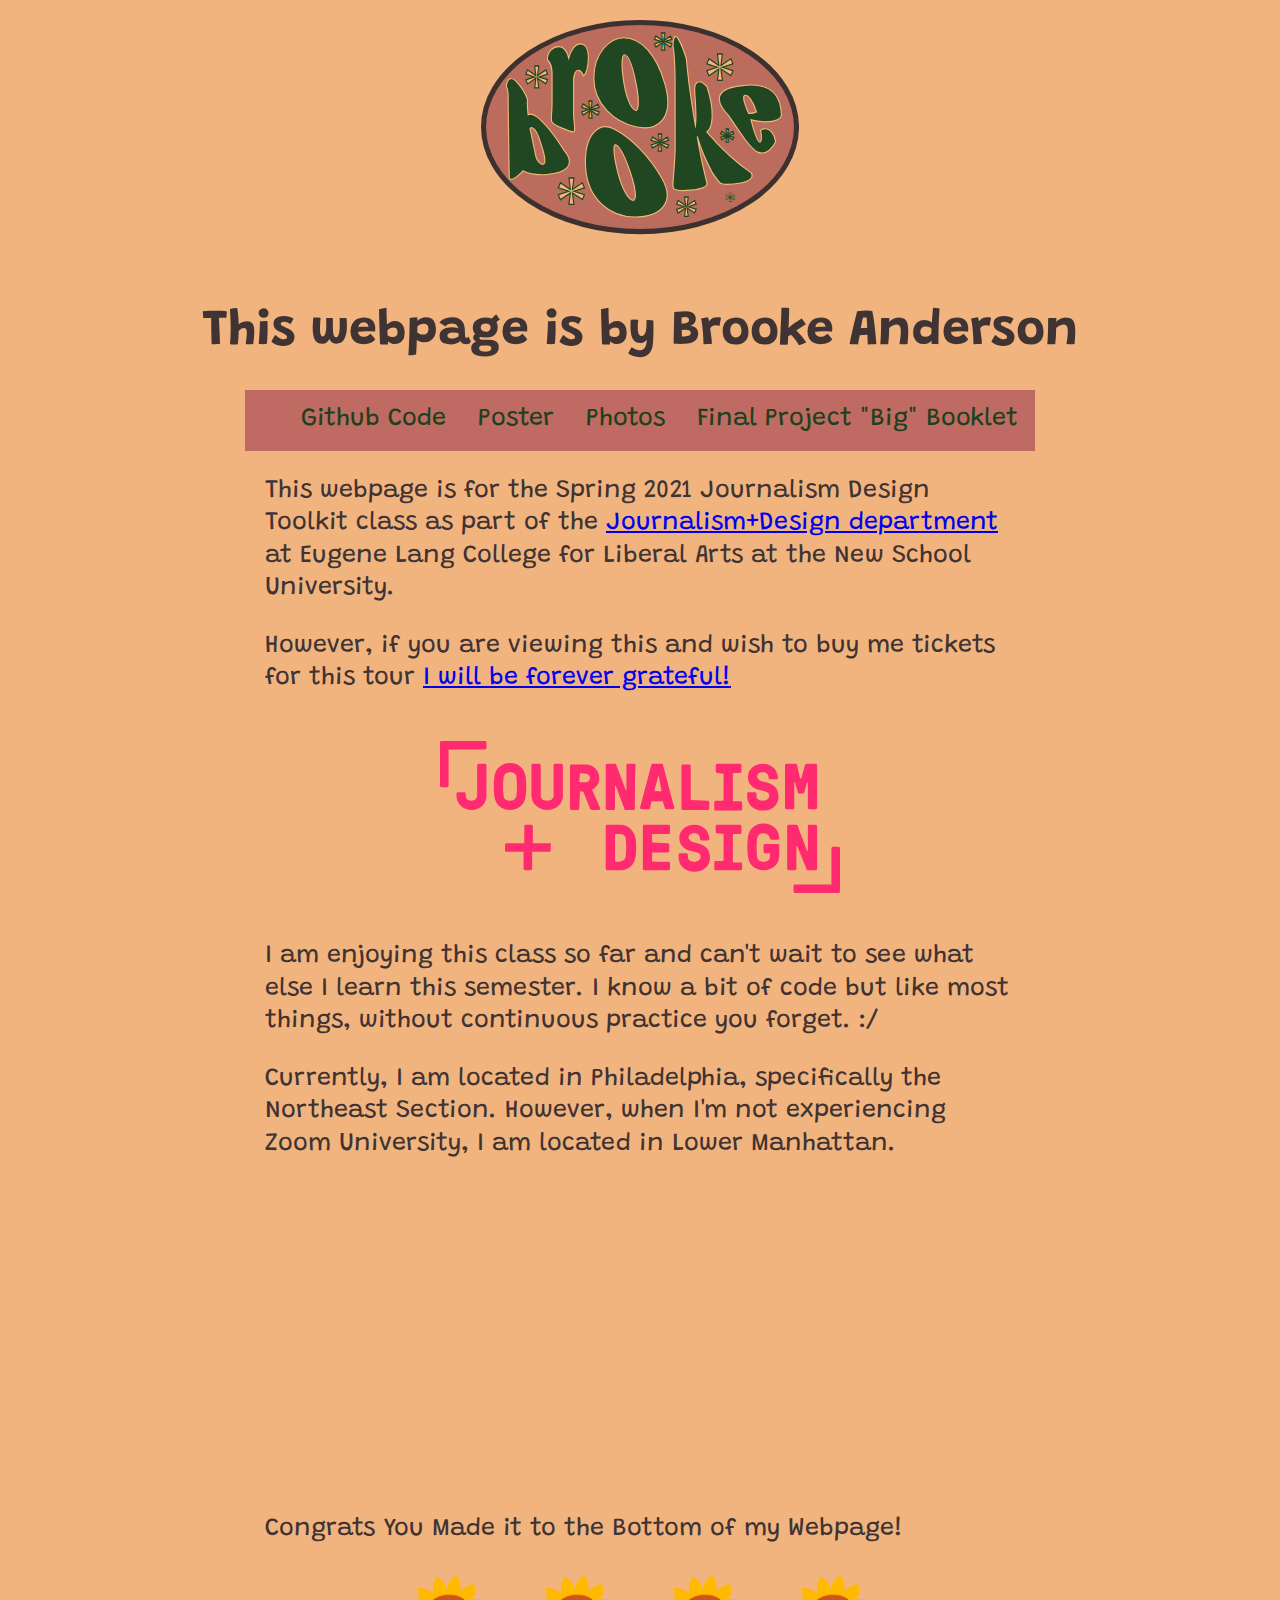
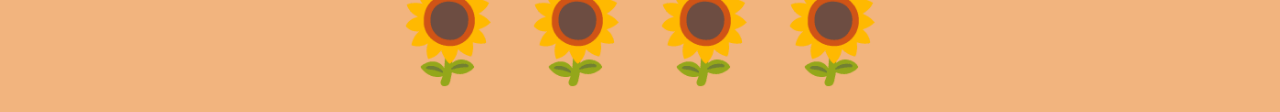
<file: index.html>
<!DOCTYPE html>
<html lang="en">

	<head>
		<meta charset="utf-8" />
		<meta name="viewport" content="width=device-width, initial-scale=1.0" />
		<title>Brooke’s Homepage for Journalism Design Toolkit</title>
		<!-- THIS IS MY COMMENT THAT WAS REQUIRED -->
		<link rel="preconnect" href="https://fonts.gstatic.com">
		<link href="https://fonts.googleapis.com/css2?family=Grandstander:wght@400;900&display=swap" rel="stylesheet">
		<link rel="stylesheet" href="stylesheets/styles2.css" type="text/css" /> 
	</head>

	<body>
<img class="brookelogo" src="brooke.logo.svg" style="
    height: 250px";> 

<h1 class="main-hed">This webpage is by Brooke Anderson</h1>

<ul>
  <li><a href="https://github.com/andeb188/jdtoolkit-homepage">Github Code</a></li>
  <li><a href="poster.html">Poster</a></li>
  <li><a href="photos.html">Photos</a></li>
  <li><a href="booklet.html">Final Project "Big" Booklet</a></li>
</ul>
		
    <p>
      This webpage is for the Spring 2021 Journalism Design Toolkit class as part of the <a href="https://www.newschool.edu/lang/journalism-design/">Journalism+Design department</a> at Eugene Lang College for Liberal Arts at the New School University.
 
    </p>

<p> However, if you are viewing this and wish to buy me tickets for this tour <a href="https://www.theweeknd.com/tour"> I will be forever grateful! </a> </p>

<a href="https://journalismdesign.com/"> <img class="logo" src="jd-logo.svg"></a>

<p> 
	I am enjoying this class so far and can't wait to see what else I learn this semester. I know a bit of code but like most things, without continuous practice you forget. :/
		</p>

<p> Currently, I am located in Philadelphia, specifically the Northeast Section. However, when I'm not experiencing Zoom University, I am located in Lower Manhattan. </p> 
	<iframe src="https://www.google.com/maps/embed?pb=!1m18!1m12!1m3!1d97706.5070305307!2d-75.1049553606534!3d40.068087484538005!2m3!1f0!2f0!3f0!3m2!1i1024!2i768!4f13.1!3m3!1m2!1s0x89c6b38c801f982f%3A0xac6708900cf1d2fa!2sNortheast%20Philadelphia%2C%20Philadelphia%2C%20PA!5e0!3m2!1sen!2sus!4v1617059022325!5m2!1sen!2sus" width="400" height="300" style="border:0;" allowfullscreen="" loading="lazy"></iframe> 
	<iframe src="https://www.google.com/maps/embed?pb=!1m18!1m12!1m3!1d24190.724615109295!2d-74.01299938269179!3d40.721525902466695!2m3!1f0!2f0!3f0!3m2!1i1024!2i768!4f13.1!3m3!1m2!1s0x89c259885419838b%3A0x2d39c2f6ed6db3c!2sLower%20Manhattan%2C%20New%20York%2C%20NY!5e0!3m2!1sen!2sus!4v1617059172614!5m2!1sen!2sus" width="400" height="300" style="border:0;" allowfullscreen="" loading="lazy"></iframe>
		
    <p>
    Congrats You Made it to the Bottom of my Webpage! 
		</p>


<span style='font-size:100px;'>&#127803;</span>
<span style='font-size:100px;'>&#127803;</span>
<span style='font-size:100px;'>&#127803;</span>
<span style='font-size:100px;'>&#127803;</span>
</html>
</file>
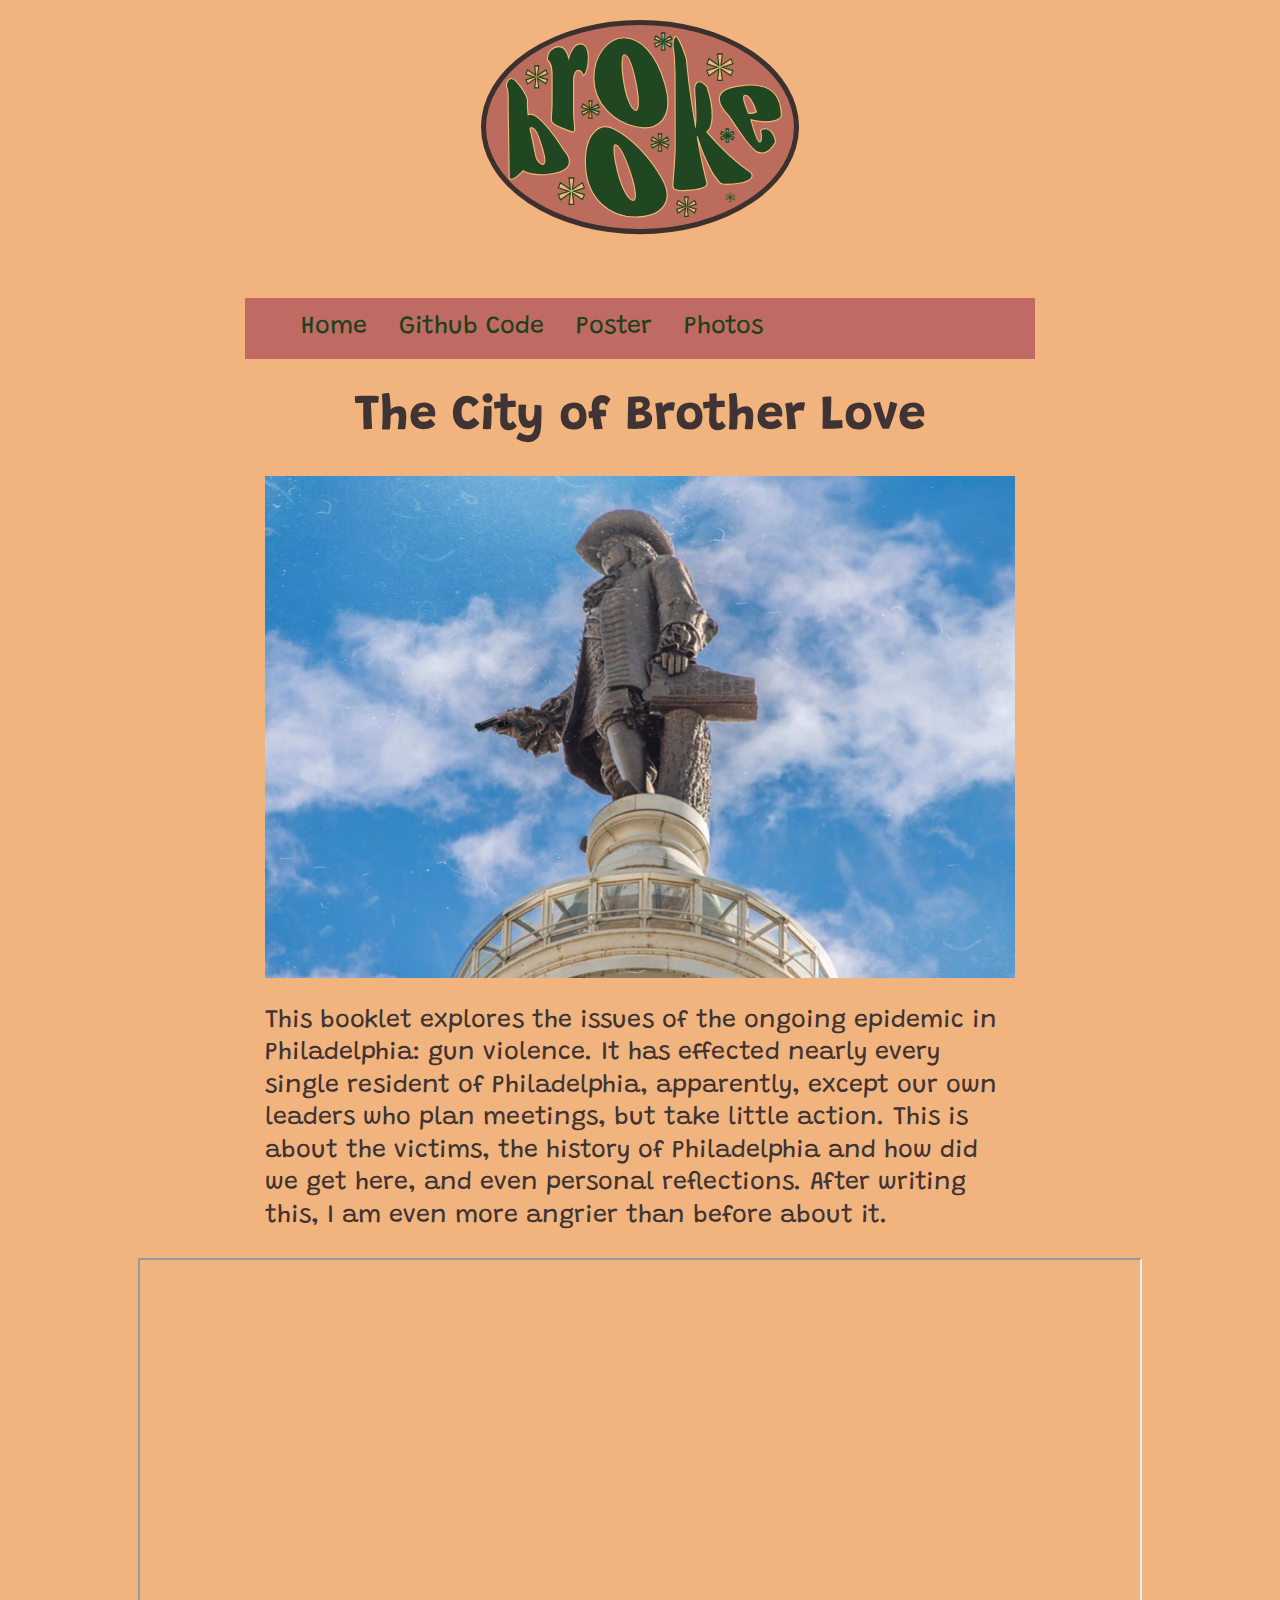
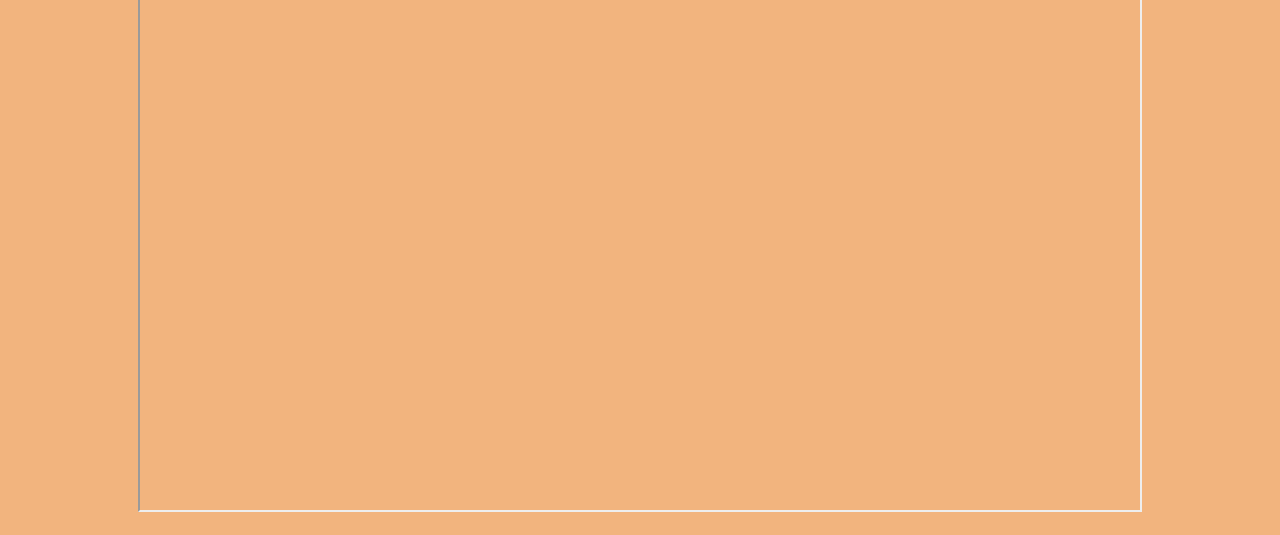
<file: booklet.html>
<!DOCTYPE html>
<html>
<head>
	<title>Final Project Booklet</title>
	<link rel="preconnect" href="https://fonts.gstatic.com">
		<link href="https://fonts.googleapis.com/css2?family=Grandstander:wght@400;900&display=swap" rel="stylesheet">
		<link rel="stylesheet" href="stylesheets/styles2.css" type="text/css" /> 
</head>

<img class="brookelogo" src="brooke.logo.svg" style="
    height: 250px";> 

<ul>
  <li><a href="index.html">Home</a></li>
  <li><a href="https://github.com/andeb188/jdtoolkit-homepage">Github Code</a></li>
  <li><a href="poster.html">Poster</a></li>
  <li><a href="photos.html">Photos</a></li>
</ul>

<body>
    <h1>The City of Brother Love </h1>
    <img src="will.JPG" width="750px">
    <p> This booklet explores the issues of the ongoing epidemic in Philadelphia: gun violence. It has effected nearly every single resident of Philadelphia, apparently, except our own leaders who plan meetings, but take little action. This is about the victims, the history of Philadelphia and how did we get here, and even personal reflections. After writing this, I am even more angrier than before about it.  </p>
    <iframe src="CityofBrotherlyLove.BA.jdfp.pdf" width="1000px" height="850px">
    </iframe>

</body>
</html>
</file>
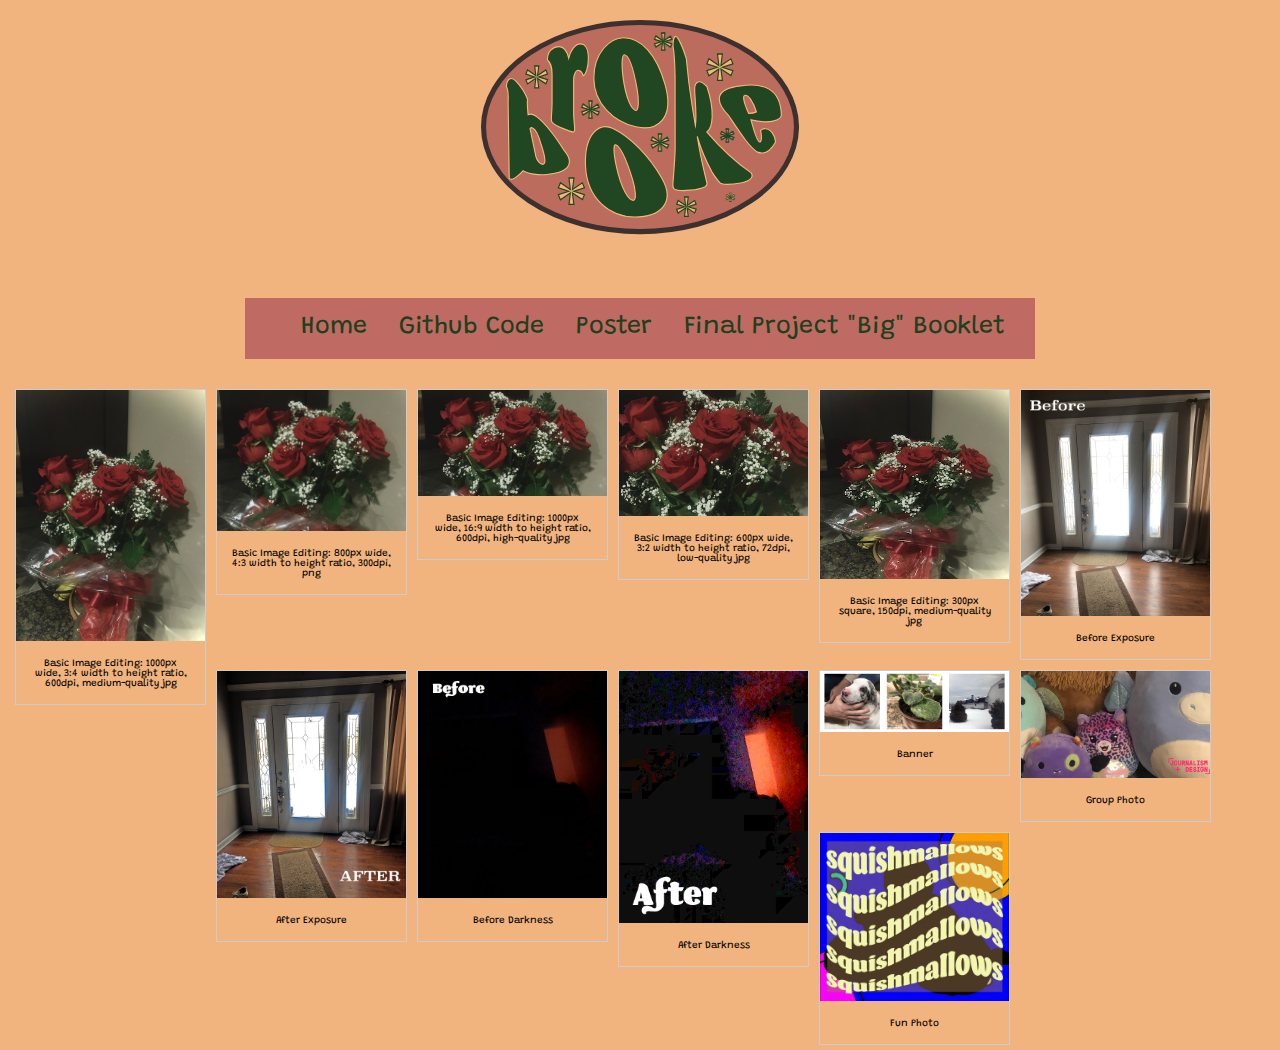
<file: photos.html>
<!DOCTYPE html>
<html>
<head>
	<title>Photos</title>
	<link rel="preconnect" href="https://fonts.gstatic.com">
		<link href="https://fonts.googleapis.com/css2?family=Grandstander:wght@400;900&display=swap" rel="stylesheet">
		<link rel="stylesheet" href="stylesheets/styles2.css" type="text/css" /> 
</head>

<img class="brookelogo" src="brooke.logo.svg" style="
    height: 250px";> 

<ul>
  <li><a href="index.html">Home</a></li>
  <li><a href="https://github.com/andeb188/jdtoolkit-homepage">Github Code</a></li>
  <li><a href="poster.html">Poster</a></li>
  <li><a href="booklet.html">Final Project "Big" Booklet</a></li>
</ul>


<div class="gallery">
  <a target="_blank" href="roses1.jpg">
    <img src="roses1.jpg">
  </a>
  <div class="desc">Basic Image Editing: 1000px wide, 3:4 width to height ratio, 600dpi, medium-quality jpg </div>
</div>

<div class="gallery">
  <a target="_blank" href="rose2.png">
    <img src="rose2.png">
  </a>
  <div class="desc">Basic Image Editing: 800px wide, 4:3 width to height ratio, 300dpi, png</div>
</div>

<div class="gallery">
  <a target="_blank" href="rose3.jpg">
    <img src="rose3.jpg">
  </a>
  <div class="desc">Basic Image Editing: 1000px wide, 16:9 width to height ratio, 600dpi, high-quality jpg </div>
</div>

<div class="gallery">
  <a target="_blank" href="rose4.jpg">
    <img src="rose4.jpg">
  </a>
  <div class="desc">Basic Image Editing: 600px wide, 3:2 width to height ratio, 72dpi, low-quality jpg</div>
</div>

<div class="gallery">
  <a target="_blank" href="roses5.jpg">
    <img src="roses5.jpg">
  </a>
  <div class="desc">Basic Image Editing: 300px square, 150dpi, medium-quality jpg</div>
</div>

<div class="gallery">
  <a target="_blank" href="brooke.before.ex.jpg">
    <img src="brooke.before.ex.jpg">
  </a>
  <div class="desc">Before Exposure</div>
</div>

<div class="gallery">
  <a target="_blank" href="brooke.exposure.jpg">
    <img src="brooke.exposure.jpg">
  </a>
  <div class="desc">After Exposure</div>
</div>

<div class="gallery">
  <a target="_blank" href="brooke.dark.before.jpg">
    <img src="brooke.dark.before.jpg">
  </a>
  <div class="desc">Before Darkness</div>
</div>

<div class="gallery">
  <a target="_blank" href="brooke.dark.jpg">
    <img src="brooke.dark.jpg">
  </a>
  <div class="desc">After Darkness</div>
</div>

<div class="gallery">
  <a target="_blank" href="brooke.banner.jpg">
    <img src="brooke.banner.jpg">
  </a>
  <div class="desc">Banner</div>
</div>

<div class="gallery">
  <a target="_blank" href="brooke.group.jpg">
    <img src="brooke.group.jpg">
  </a>
  <div class="desc">Group Photo</div>
</div>

<div class="gallery">
  <a target="_blank" href="brooke.crazy.jpg">
    <img src="brooke.crazy.jpg">
  </a>
  <div class="desc">Fun Photo </div>
</div>

</body>
</html>
</file>
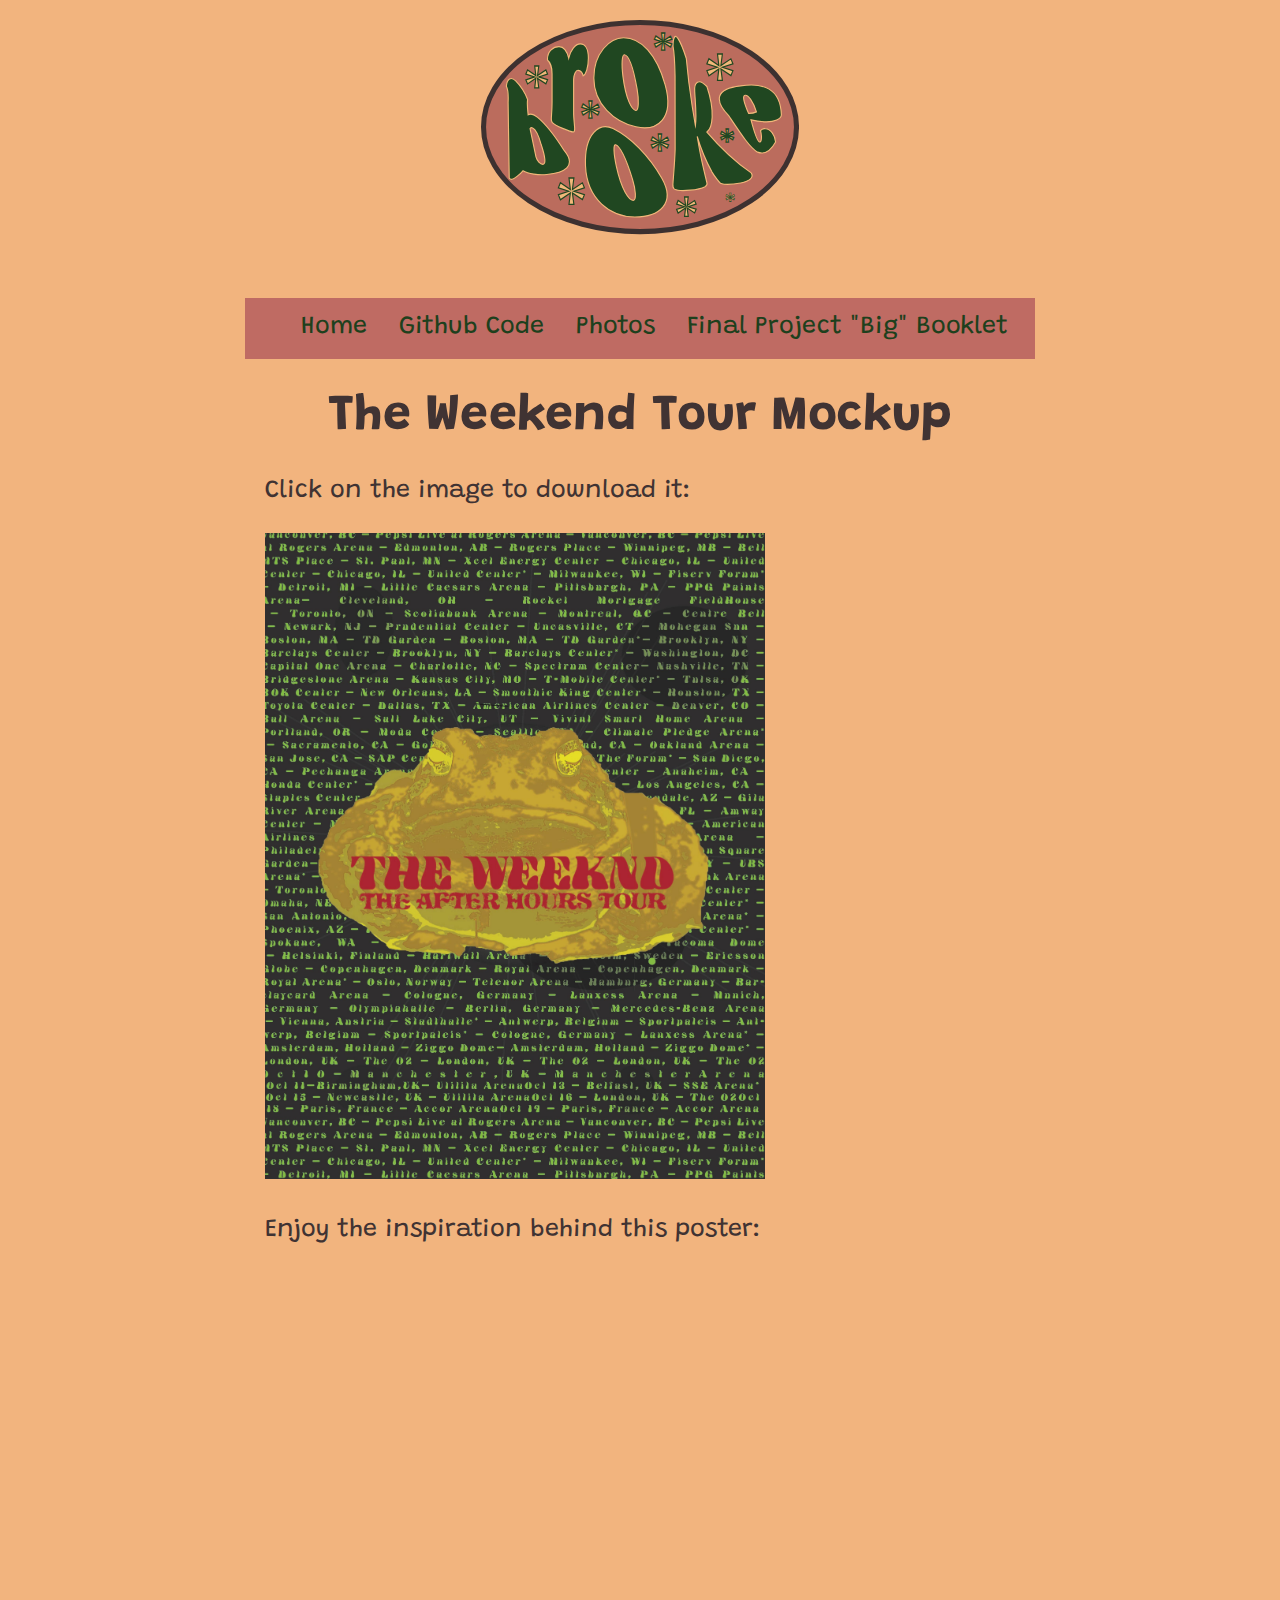
<file: poster.html>
<!DOCTYPE html>
<html>
<head>
	<title>Posters</title>
	<link rel="preconnect" href="https://fonts.gstatic.com">
		<link href="https://fonts.googleapis.com/css2?family=Grandstander:wght@400;900&display=swap" rel="stylesheet">
		<link rel="stylesheet" href="stylesheets/styles2.css" type="text/css" /> 
</head>

<img class="brookelogo" src="brooke.logo.svg" style="
    height: 250px";> 

<ul>
  <li><a href="index.html">Home</a></li>
  <li><a href="https://github.com/andeb188/jdtoolkit-homepage">Github Code</a></li>
  <li><a href="photos.html">Photos</a></li>
  <li><a href="booklet.html">Final Project "Big" Booklet</a></li>
</ul>


	<h1>The Weekend Tour Mockup</h1>
<p>Click on the image to download it:<p>
<a href="poster.pdf" download>
  <img src="poster.jpg" alt="W3Schools" width="500" height="700">
</a>

<p> Enjoy the inspiration behind this poster: </p>

<iframe width="560" height="315" src="https://www.youtube.com/embed/1DpH-icPpl0" title="YouTube video player" frameborder="0" allow="accelerometer; autoplay; clipboard-write; encrypted-media; gyroscope; picture-in-picture" allowfullscreen></iframe>

</body>
</html>
</file>
<file: stylesheets/styles2.css>
body {
	background-color:#F2B47E;
	margin: 1em auto;
	font-size: 10px;
	padding: 1em;
	text-align: center;
	font-family: 'Grandstander', cursive;
	cursor:url("data:image/svg+xml;utf8,<svg xmlns='http://www.w3.org/2000/svg'  width='60' height='68' viewport='0 0 100 100' style='fill:black;font-size:24px;'><text y='50%'>🌻</text></svg>") 16 0,auto; /*!emojicursor.app*/

}

div.gallery {
	margin: 5px;
  border: 1px solid #ccc;
  float: left;
  width: 15%;
}

div.gallery:hover {
  border: 1px solid #777;
}

div.gallery img {
	width: 100%;
  height: auto;
}

div.desc {
  padding: 15px;
  text-align: center;
}


h1 {
	color: #403333;
	font-size: 5em;
}

p, ul {
	font-family: 'Grandstander', cursive;
	color: #403333;
	max-width: 30em;
	width: 100%;
	text-align: left;
	margin: 1em auto 1em auto;
	font-size: 2.5em;
	line-height: 1.3;
}

img.logo {
	width: 100%;
	height: auto;
	max-width: 400px;
	max-height: 400px;
	margin: 2em auto;
}

img {
  max-width: 100%;
  height: auto;
}

ul {
  list-style-type: none;
  overflow: hidden;
  background-color: #BF6B63;
}

li {
  float: left;
}

li a {
  display: block;
  color: #1E401D;
  text-align: center;
  padding: 14px 16px;
  text-decoration: none;
}

li a:hover {
  background-color: #F2B47E;
}
</file>
